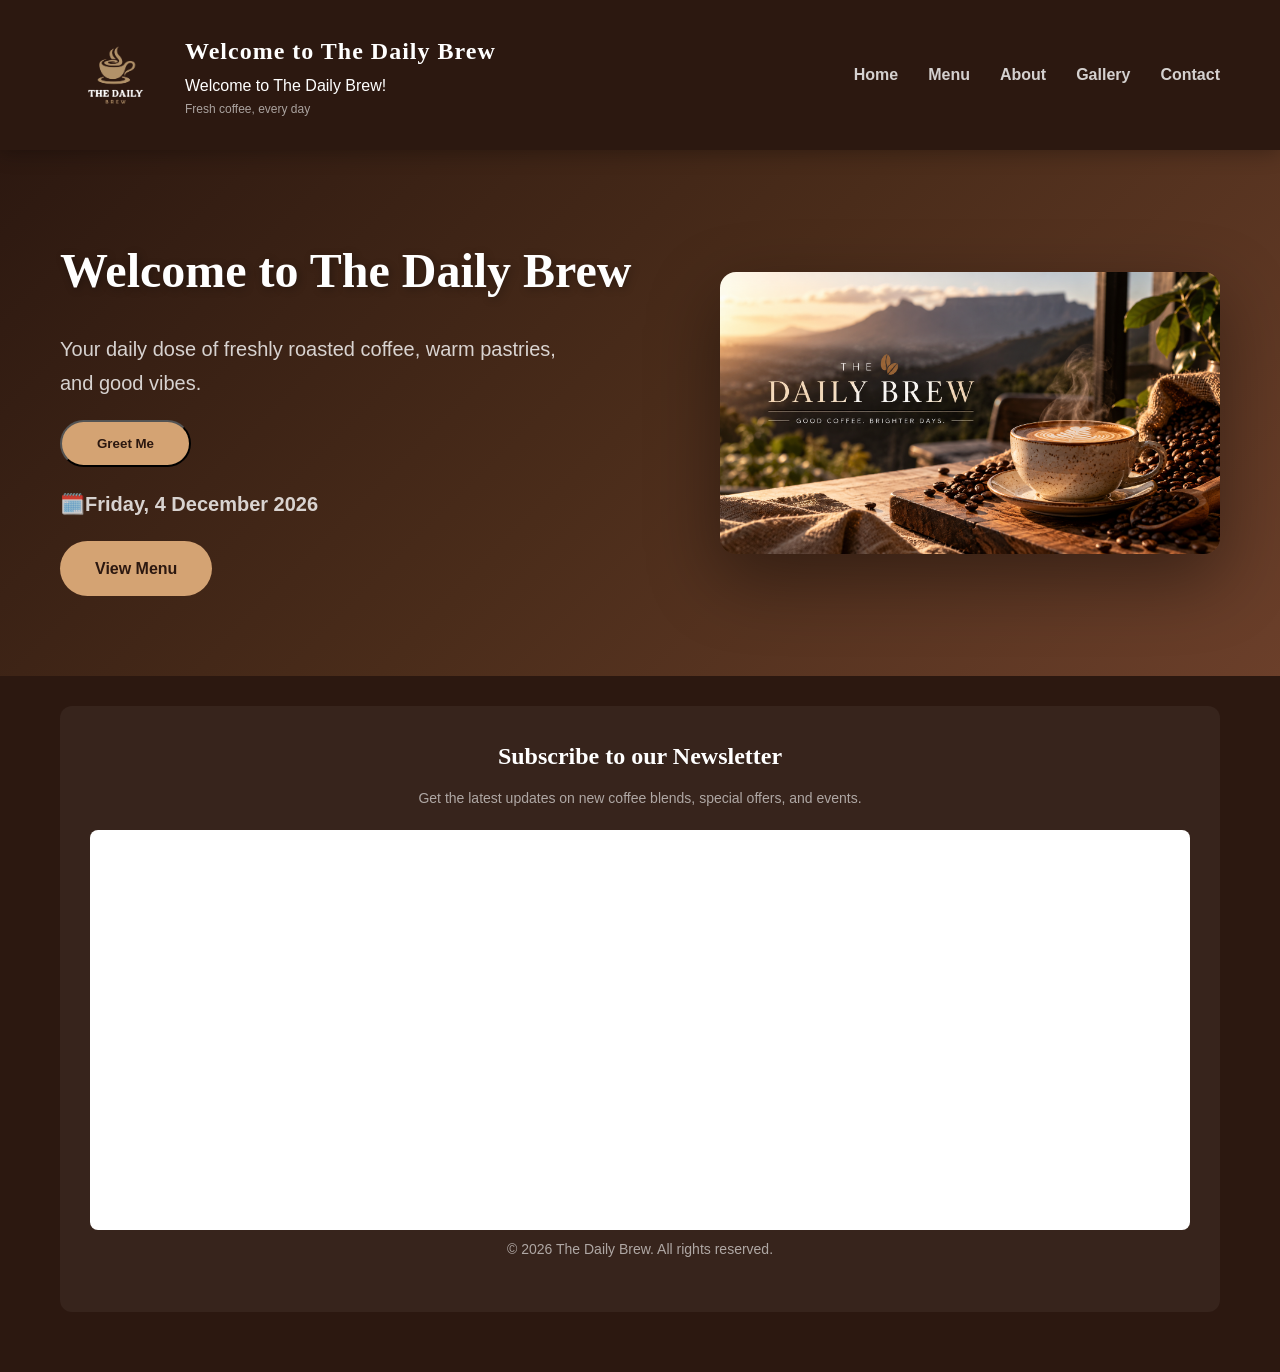
<file: index.html>
<!DOCTYPE html>
<html lang="en">

<head>
    <meta charset="UTF-8">
    <meta name="viewport" content="width=device-width, initial-scale=1.0">
    <meta name="description"
        content="The Daily Brew is your go-to coffee shop in Durban, offering freshly brewed coffee, delicious pastries, and a cozy atmosphere.">
    <meta name="keywords" content="Coffee shop, Durban, Fresh coffee, Pastries, Cozy atmosphere, The Daily Brew">
    <meta name="author" content="The Daily Brew">
    <title>The Daily Brew | Fresh Coffee & pastries in Durban</title>
    <link rel="stylesheet" href="_css-assets/styles.css">
</head>

<body>
    <header>
        <div class="container">
            <div class="logo">
                <img src="_images/logo.png" alt="The Daily Brew logo" class="logo-img">
                <div>
                    <h1>Welcome to The Daily Brew</h1>
                    <p id="welcome-message"></p>
                    <p class="tagline">Fresh coffee, every day</p>
                </div>
            </div>
            <nav>
                <ul>
                    <li><a href="index.html">Home</a></li>
                    <li><a href="menu.html">Menu</a></li>
                    <li><a href="about.html">About</a></li>
                    <li><a href="gallery.html">Gallery</a></li>
                    <li><a href="contact.html">Contact</a></li>
                </ul>
            </nav>
        </div>
    </header>

    <section class="hero">
        <div class="container">
            <div class="hero-content">
                <h2>Welcome to The Daily Brew</h2>
                <p>Your daily dose of freshly roasted coffee, warm pastries, and good vibes.</p>
                <button class="btn-primary" id="greet-button">Greet Me</button>
                <p id="greet-output"></p>
                <p id="date-display" class="date-display"></p>
                <a href="menu.html" class="btn-primary">View Menu</a>
            </div>
            <div class="hero-image">
                <img src="_images/hero.png" alt="Coffee shop interior">
            </div>
        </div>
    </section>

    <footer>
        <div class="container">
            <!----Newsletter content---->
            <div class="newsletter">
                <h3>Subscribe to our Newsletter</h3>
                <p>Get the latest updates on new coffee blends, special offers, and events.</p>
                <iframe
                    src="https://docs.google.com/forms/d/e/1FAIpQLSfqZjZRzyo6ut92BQJt6E2BB7jCKteXY_7C-h492cQWY-o_BQ/viewform?embedded=true"
                    width="100%" height="400" frameborder="0" marginheight="0" marginwidth="0">Loading…</iframe>
                <div id="newsletter-feedback" class="newsletter-feedback"></div>
                <p>&copy; <span id="year"></span> The Daily Brew. All rights reserved.</p>
            </div>
        </div>
    </footer>
    <script src="https://ajax.googleapis.com/ajax/libs/jquery/3.7.1/jquery.min.js"></script>
    <script src="_js-assets/script.js"></script>
</body>

</html>
</file>
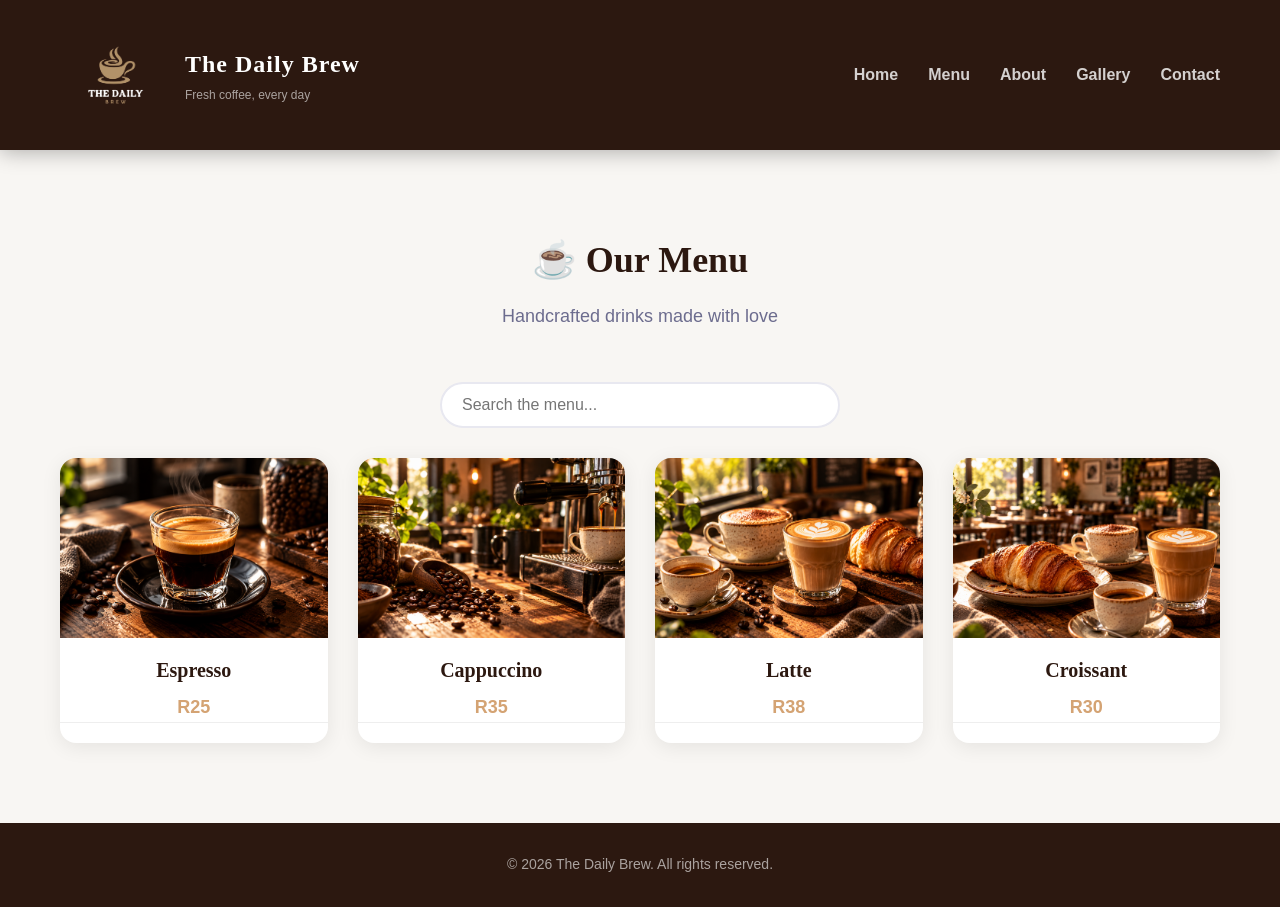
<file: menu.html>
<!DOCTYPE html>
<html lang="en">

<head>
    <meta charset="UTF-8">
    <meta name="viewport" content="width=device-width, initial-scale=1.0">
    <meta name="description"
        content="The Daily Brew is your go-to coffee shop in Durban, offering freshly brewed coffee, delicious pastries, and a cozy atmosphere.">
    <meta name="keywords" content="Coffee shop, Durban, Fresh coffee, Pastries, Cozy atmosphere, The Daily Brew">
    <meta name="author" content="The Daily Brew">
    <title>The Daily Brew - Menu</title>
    <link rel="stylesheet" href="_css-assets/styles.css">
</head>

<body>

    <header>
        <div class="container">
            <div class="logo">
                <img src="_images/logo.png" alt="The Daily Brew logo" class="logo-img">
                <div>
                    <h1>The Daily Brew</h1>
                    <p class="tagline">Fresh coffee, every day</p>
                </div>
            </div>
            <nav>
                <ul>
                    <li><a href="index.html">Home</a></li>
                    <li><a href="menu.html">Menu</a></li>
                    <li><a href="about.html">About</a></li>
                    <li><a href="gallery.html">Gallery</a></li>
                    <li><a href="contact.html">Contact</a></li>
                </ul>
            </nav>
        </div>
    </header>

    <section class="menu">
        <div class="container">
            <h2 class="section-title">☕ Our Menu</h2>
            <p class="section-subtitle">Handcrafted drinks made with love</p>

            <!-- Search box -->
            <!-- https://webdesign.tutsplus.com/how-to-build-a-search-bar-with-javascript--cms-107227t -->
            <input type="text" id="search-box" placeholder="Search the menu...">

            <div class="menu-grid">
                <div class="menu-item">
                    <img src="_images/expresso-coffee-daily-express.png" alt="Espresso served at the Daily Brew">
                    <h3>Espresso</h3>
                    <p class="price">R25</p>
                    <div class="menu-description">
                        <p>A rich, full-bodied shot of our signature blend.</p>
                    </div>
                </div>
                <div class="menu-item">
                    <img src="_images/gallery2.png" alt="Cappuccino">
                    <h3>Cappuccino</h3>
                    <p class="price">R35</p>
                    <div class="menu-description">
                        <p>Espresso topped with steamed milk and foam.</p>
                    </div>
                </div>
                <div class="menu-item">
                    <img src="_images/gallery3.png" alt="Latte">
                    <h3>Latte</h3>
                    <p class="price">R38</p>
                    <div class="menu-description">
                        <p>Smooth espresso with steamed milk.</p>
                    </div>
                </div>
                <div class="menu-item">
                    <img src="_images/gallery4.png" alt="Croissant">
                    <h3>Croissant</h3>
                    <p class="price">R30</p>
                    <div class="menu-description">
                        <p>Buttery, flaky, and baked fresh every morning.</p>
                    </div>
                </div>
            </div>
        </div>
    </section>

    <footer>
        <div class="container">
            <p>&copy; <span id="year"></span> The Daily Brew. All rights reserved.</p>
        </div>
    </footer>

    <script src="https://ajax.googleapis.com/ajax/libs/jquery/3.7.1/jquery.min.js"></script>
    <script src="_js-assets/script.js"></script>
</body>

</html>
</file>
<file: _css-assets/styles.css>
/* ============================================================
   THE DAILY BREW - STYLES
   ============================================================ */

/* 
   This stylesheet controls the overall look and layout
   of The Daily Brew website.
*/


/* ============================================================
   LU6 JAVASCRIPT PROJECT
   ============================================================ */

/* Multi-page website */


/* ============================================================
   1. RESET & BASE STYLES
   ============================================================ */

/* 
   The universal selector applies these settings to every
   element on the page. This helps keep spacing consistent
   between different browsers.
*/

* {
   margin: 0;
   padding: 0;
   box-sizing: border-box;
}


/* 
   Basic styling for the entire page.
*/

body {
   font-family: 'Inter', Arial, sans-serif;
   font-weight: 400;
   line-height: 1.7;
   color: #1a1a2e;
   background-color: #f8f6f3;
}


/* 
   Headings use a different font to give the website
   a more elegant coffee-shop style.
*/

h1,
h2,
h3,
h4 {
   font-family: 'Playfair Display', Georgia, serif;
   font-weight: 700;
}


/* 
   Images should not become wider than the element
   containing them.
*/

img {
   max-width: 100%;
   height: auto;
   display: block;
}


/* 
   Remove the default underline from links.
   The links will be styled further down.
*/

a {
   color: inherit;
   text-decoration: none;
}


/* 
   .container is used to keep the content from stretching
   across the entire screen on larger devices.
*/

.container {
   max-width: 1200px;
   margin: 0 auto;
   padding: 0 20px;
}


/* ============================================================
   2. HEADER
   ============================================================ */


/* 
   The header contains the logo, website name and navigation.

   position: sticky keeps the header visible near the top
   while the user scrolls through the page.
*/

header {
   background: #2c1810;
   color: white;
   padding: 20px 0;

   /* Keeps the header at the top when scrolling */
   position: sticky;
   top: 0;

   /* Makes sure the header stays above other content */
   z-index: 100;

   /* Adds a small shadow underneath the header */
   box-shadow: 0 2px 20px rgba(0, 0, 0, 0.3);
}


/* 
   The header container uses Flexbox so that the logo
   and navigation can sit next to each other.
*/

header .container {
   display: flex;
   justify-content: space-between;
   align-items: center;
   flex-wrap: wrap;
}


/* 
   The logo area contains the logo image and website name.
*/

.logo {
   display: flex;
   align-items: center;
   gap: 15px;
}


/* 
   Controls the size of the logo image.
*/

.logo-img {
   width: 110px;
   height: 110px;
   object-fit: contain;
}


/* 
   Website name displayed next to the logo.
*/

.logo h1 {
   font-size: 24px;
   letter-spacing: 1px;
}


/* 
   Smaller text underneath or next to the main logo.
*/

.tagline {
   font-size: 12px;
   color: rgba(255, 255, 255, 0.6);
   font-weight: 300;
}


/* 
   The navigation list is displayed horizontally using Flexbox.
*/

nav ul {
   list-style: none;
   display: flex;
   gap: 30px;
}


/* 
   Basic styling for the navigation links.
*/

nav a {
   color: rgba(255, 255, 255, 0.8);
   font-weight: 600;
   transition: all 0.3s ease;

   /* Adds space around the link without changing its size */
   padding: 8px 0;

   /* 
       Transparent border is added here so the layout does
       not move when the hover border appears.
    */
   border-bottom: 2px solid transparent;
}


/* 
   When the mouse is placed over a navigation link,
   the text becomes brighter and a bottom border appears.
*/

nav a:hover {
   color: white;
   border-bottom: 2px solid #d4a373;
}


/* ============================================================
   3. HERO
   ============================================================ */


/* 
   The hero is the large section users see near the
   top of the page.
*/

.hero {
   background: linear-gradient(135deg,
         #2c1810 0%,
         #4a2c1a 50%,
         #6b3f2a 100%);

   color: white;
   padding: 80px 0;
}


/* 
   Flexbox places the hero text and hero image next
   to each other.
*/

.hero .container {
   display: flex;
   align-items: center;
   justify-content: space-between;
   gap: 50px;
}


/* 
   Allows the text section to take up available space.
*/

.hero-content {
   flex: 1;
}


/* 
   Main heading inside the hero section.
*/

.hero-content h2 {
   font-size: 48px;
   margin-bottom: 20px;

   /* Makes the heading easier to see against the background */
   text-shadow: 2px 2px 8px rgba(0, 0, 0, 0.3);
}


/* 
   Supporting paragraph underneath the main hero heading.
*/

.hero-content p {
   font-size: 20px;
   color: rgba(255, 255, 255, 0.8);
   max-width: 500px;
   margin-bottom: 20px;
}


/* 
   Displays the date or other small information in
   the hero section.
*/

.date-display {
   font-size: 16px;
   color: #d4a373;
   font-weight: 600;
   margin-bottom: 30px;
}


/* 
   Controls the width of the hero image area.
*/

.hero-image {
   flex: 1;
   max-width: 500px;
}


/* 
   Styles the actual image inside the hero section.
*/

.hero-image img {
   border-radius: 16px;
   box-shadow: 0 25px 70px rgba(0, 0, 0, 0.4);
}


/* ============================================================
   4. BUTTONS
   ============================================================ */


/* 
   Main button used throughout the website.
*/

.btn-primary {
   background: #d4a373;
   color: #2c1810;
   padding: 14px 35px;
   border-radius: 50px;
   text-decoration: none;
   font-weight: 700;

   /* Allows padding and other dimensions to work correctly */
   display: inline-block;

   /* Makes hover changes happen smoothly */
   transition: all 0.3s ease;
}


/* 
   Changes the main button when the user hovers over it.
*/

.btn-primary:hover {
   background: #c49463;

   /* Moves the button slightly upwards */
   transform: translateY(-3px);

   /* Adds a soft glow underneath */
   box-shadow: 0 8px 25px rgba(212, 163, 115, 0.4);
}


/* 
   Submit button used for the contact form.
*/

.btn-submit {
   background: #2c1810;
   color: white;
   padding: 14px 40px;

   /* Removes the browser's default button border */
   border: none;

   border-radius: 50px;
   font-size: 16px;
   font-weight: 600;

   /* Shows the pointer cursor when hovering */
   cursor: pointer;

   transition: all 0.3s ease;

   /* Makes the button fill the available form width */
   width: 100%;
}


/* 
   Hover effect for the contact form button.
*/

.btn-submit:hover {
   background: #4a2c1a;
   transform: translateY(-2px);
   box-shadow: 0 8px 25px rgba(44, 24, 16, 0.3);
}


/* ============================================================
   5. SECTIONS
   ============================================================ */


/* 
   Main heading used for sections such as Menu, Gallery
   and Contact.
*/

.section-title {
   font-size: 36px;
   text-align: center;
   margin-bottom: 10px;
   color: #2c1810;
}


/* 
   Smaller description underneath section headings.
*/

.section-subtitle {
   text-align: center;
   color: #6c6c8e;
   font-size: 18px;
   margin-bottom: 50px;
}


/* 
   Adds vertical spacing to the main content sections.
*/

.menu,
.gallery,
.contact {
   padding: 80px 0;
}


/* 
   The About section uses a white background to separate
   it from the other sections.
*/

.about {
   background: white;
   padding: 80px 0;
}


/* ============================================================
   6. MENU GRID
   ============================================================ */


/* 
   The menu uses CSS Grid.

   repeat(4, 1fr) creates four equal-width columns.
*/

.menu-grid {
   display: grid;
   grid-template-columns: repeat(4, 1fr);
   gap: 30px;
}


/* 
   Individual menu cards.
*/

.menu-item {
   background: white;
   border-radius: 16px;

   /* Prevents content from going outside rounded corners */
   overflow: hidden;

   box-shadow: 0 4px 20px rgba(0, 0, 0, 0.08);
   transition: all 0.3s ease;
   text-align: center;
   padding-bottom: 20px;
}


/* 
   Moves the menu card slightly upwards when hovered.
*/

.menu-item:hover {
   transform: translateY(-8px);
   box-shadow: 0 12px 40px rgba(0, 0, 0, 0.15);
}


/* 
   Images inside the menu cards all have the same height.
   object-fit: cover prevents the images from looking stretched.
*/

.menu-item img {
   width: 100%;
   height: 180px;
   object-fit: cover;
}


/* 
   Menu item name.
*/

.menu-item h3 {
   font-size: 20px;
   margin: 15px 0 5px;
   color: #2c1810;
}


/* 
   Price displayed underneath each menu item.
*/

.menu-item .price {
   color: #d4a373;
   font-weight: 700;
   font-size: 18px;
}


/* ============================================================
   7. ABOUT
   ============================================================ */


/* 
   Keeps the About section content at a readable width
   instead of allowing it to become too wide.
*/

.about-content {
   max-width: 800px;
   margin: 0 auto;
   text-align: center;
}


/* 
   Main image used in the About section.
*/

.about-img {
   width: 100%;
   max-width: 600px;
   height: 300px;
   object-fit: cover;
   border-radius: 16px;

   /* Centres the image and adds space below it */
   margin: 0 auto 30px;
}


/* 
   About section heading.
*/

.about-content h2 {
   font-size: 36px;
   margin-bottom: 20px;
   color: #2c1810;
}


/* 
   Paragraph text in the About section.
*/

.about-content p {
   font-size: 18px;
   color: #4a4a6a;
   margin-bottom: 20px;
}


/* 
   Statistics are placed next to each other using Flexbox.
*/

.about-stats {
   display: flex;
   justify-content: space-around;
   gap: 40px;
   margin-top: 40px;
}


/* 
   Each individual statistic is centred.
*/

.stat {
   text-align: center;
}


/* 
   The large number in each statistic.
*/

.stat-number {
   display: block;
   font-size: 36px;
   font-weight: 700;
   color: #d4a373;
}


/* 
   Text underneath each statistic.
*/

.stat-label {
   font-size: 14px;
   color: #6c6c8e;
}


/* ============================================================
   8. GALLERY
   ============================================================ */


/* 
   Gallery images are arranged using CSS Grid.
   Four equal columns are displayed on larger screens.
*/

.gallery-grid {
   display: grid;
   grid-template-columns: repeat(4, 1fr);
   gap: 20px;
}


/* 
   Individual gallery images.
*/

.gallery-img {
   width: 100%;
   height: 200px;
   object-fit: cover;
   border-radius: 12px;

   /* Shows that the image can be clicked */
   cursor: pointer;

   transition: all 0.3s ease;
}


/* 
   Slightly enlarges the gallery image when hovered.
*/

.gallery-img:hover {
   transform: scale(1.05);
   box-shadow: 0 8px 30px rgba(0, 0, 0, 0.2);
}


/* ============================================================
   9. CONTACT FORM
   ============================================================ */


/* 
   Gives the contact section a light background so that
   the form stands out from the page.
*/

.contact {
   background: #f8f6f3;
}


/* 
   Controls the size and appearance of the contact form.
*/

.contact-form {
   max-width: 600px;
   margin: 0 auto;
   background: white;
   padding: 40px;
   border-radius: 16px;
   box-shadow: 0 4px 20px rgba(0, 0, 0, 0.06);
}


/* 
   Adds spacing between each form field.
*/

.form-group {
   margin-bottom: 20px;
}


/* 
   Labels are displayed above their input fields.
*/

.form-group label {
   display: block;
   font-weight: 600;
   margin-bottom: 6px;
   color: #2c1810;
}


/* 
   Common styling for the text inputs and textarea.
*/

.form-group input,
.form-group textarea {
   width: 100%;
   padding: 12px 16px;
   border: 2px solid #e8e8f0;
   border-radius: 8px;

   /* Keeps the form fields consistent with the rest of the website */
   font-family: 'Inter', Arial, sans-serif;
   font-size: 16px;

   transition: all 0.3s ease;
   background: #fafafa;
}


/* 
   Changes the input when the user clicks into it.
   :focus is activated when an element is selected.
*/

.form-group input:focus,
.form-group textarea:focus {
   border-color: #d4a373;

   /* Removes the browser's default focus outline */
   outline: none;

   background: white;

   /* Adds a subtle glow around the active field */
   box-shadow: 0 0 0 4px rgba(212, 163, 115, 0.1);
}


/* 
   Area where JavaScript can display a success or error
   message after the form is submitted.
*/

.form-feedback {
   text-align: center;
   margin-top: 20px;
   font-weight: 600;

   /* Keeps some space available even when there is no message */
   min-height: 30px;
}


/* ============================================================
   10. FOOTER
   ============================================================ */


/* 
   Footer styling at the bottom of the page.
*/

footer {
   background: #2c1810;
   color: rgba(255, 255, 255, 0.6);
   padding: 30px 0;
   text-align: center;
   font-size: 14px;
}


/* ============================================================
   11. RESPONSIVE
   ============================================================ */


/* 
   These styles apply when the screen is 768px wide or smaller.

   This is useful for tablets and smaller devices.
*/

@media screen and (max-width: 768px) {

   /* 
       Stack the header contents vertically on smaller screens.
    */

   header .container {
      flex-direction: column;
      gap: 15px;
   }


   /* 
       Allow navigation links to move onto another line
       if there isn't enough space.
    */

   nav ul {
      flex-wrap: wrap;
      justify-content: center;
      gap: 15px;
   }


   /* 
       Stack the hero text and image vertically instead
       of keeping them next to each other.
    */

   .hero .container {
      flex-direction: column;
      text-align: center;
   }


   /* 
       Reduce the size of the hero heading on smaller screens.
    */

   .hero-content h2 {
      font-size: 32px;
   }


   /* 
       Centre the hero paragraph.
    */

   .hero-content p {
      margin: 0 auto 20px;
   }


   /* 
       Reduce the menu from four columns to two columns.
    */

   .menu-grid {
      grid-template-columns: repeat(2, 1fr);
   }


   /* 
       Reduce the gallery from four columns to two columns.
    */

   .gallery-grid {
      grid-template-columns: repeat(2, 1fr);
   }
}

/* ============================================================ */
/* SESSION 36: LIGHTBOX STYLES                                  */
/* ============================================================ */

.lightbox {
   display: none;
   /* Hidden by default */
   position: fixed;
   top: 0;
   left: 0;
   width: 100%;
   height: 100%;
   background: rgba(0, 0, 0, 0.9);
   z-index: 1000;
   justify-content: center;
   align-items: center;
}

.lightbox.active {
   display: flex;
   /* Show when active */
}

.lightbox-image {
   max-width: 90%;
   max-height: 80%;
   border-radius: 8px;
   box-shadow: 0 10px 40px rgba(0, 0, 0, 0.5);
}

.lightbox-close {
   position: absolute;
   top: 20px;
   right: 40px;
   color: white; 
   font-size: 50px;
   font-weight: bold;
   cursor: pointer;
   transition: color 0.3s ease;
}

.lightbox-close:hover {
   color: #d4a373;
}


/* ============================================================ */
/* SESSION 38: NEWSLETTER & MAP STYLES                          */
/* ============================================================ */

.newsletter {
    background: rgba(255,255,255,0.05);
    padding: 30px;
    border-radius: 12px;
    margin-bottom: 30px;
    text-align: center;
}

.newsletter h3 {
    color: white;
    font-size: 24px;
    margin-bottom: 10px;
}

.newsletter p {
    color: rgba(255,255,255,0.6);
    margin-bottom: 20px;
}

.newsletter iframe {
    border-radius: 8px;
    background: white;
}

.map-section {
    padding: 40px 40px;
}

.map-section iframe {
    border-radius: 12px;
    box-shadow: 0 4px 20px rgba(0,0,0,0.1);
}

/* ============================================================ */
/* SESSION 38: SEARCH BOX STYLES                                */
/* ============================================================ */

#search-box {
    display: block;
    width: 100%;
    max-width: 400px;
    margin: 0 auto 30px auto;
    padding: 12px 20px;
    font-size: 16px;
    border: 2px solid #e8e8f0;
    border-radius: 50px;
    background: white;
    transition: all 0.3s ease;
}

#search-box:focus {
    border-color: #d4a373;
    outline: none;
    box-shadow: 0 0 0 4px rgba(212, 163, 115, 0.1);
}

/* ============================================================ */
/* SESSION 38: MENU ACCORDION STYLES                            */
/* ============================================================ */

.menu-description {
    max-height: 0;
    overflow: hidden;
    transition: max-height 0.3s ease, padding 0.3s ease;
    padding: 0 20px;
    background: #f8f9fa;
    border-top: 1px solid #eee;
}

.menu-description.active {
    max-height: 200px;
    padding: 15px 20px;
}

.menu-description p {
    font-size: 14px;
    color: #4a4a6a;
    line-height: 1.6;
    margin: 0;
}

.menu-item {
    cursor: pointer;
}

.menu-item:hover {
    transform: translateY(-5px);
}

/* ============================================================
   INTERACTIVE MAP
   ============================================================ */

/* Give Leaflet a visible area in which to display the map. */
#map {
    width: 100%;
    height: 400px;
    border-radius: 12px;
    overflow: hidden;
}
/* 
   Extra responsive styles for very small screens,
   such as mobile phones.
*/

@media screen and (max-width: 480px) {

   /* 
       Display one menu item per row.
    */

   .menu-grid {
      grid-template-columns: 1fr;
   }


   /* 
       Display one gallery image per row.
    */

   .gallery-grid {
      grid-template-columns: 1fr;
   }


   /* 
       Stack the statistics vertically so they fit
       comfortably on a narrow screen.
    */

   .about-stats {
      flex-direction: column;
      gap: 20px;
   }


   /* 
       Make the hero heading smaller on very small screens.
    */

   .hero-content h2 {
      font-size: 26px;
   }
}
</file>
